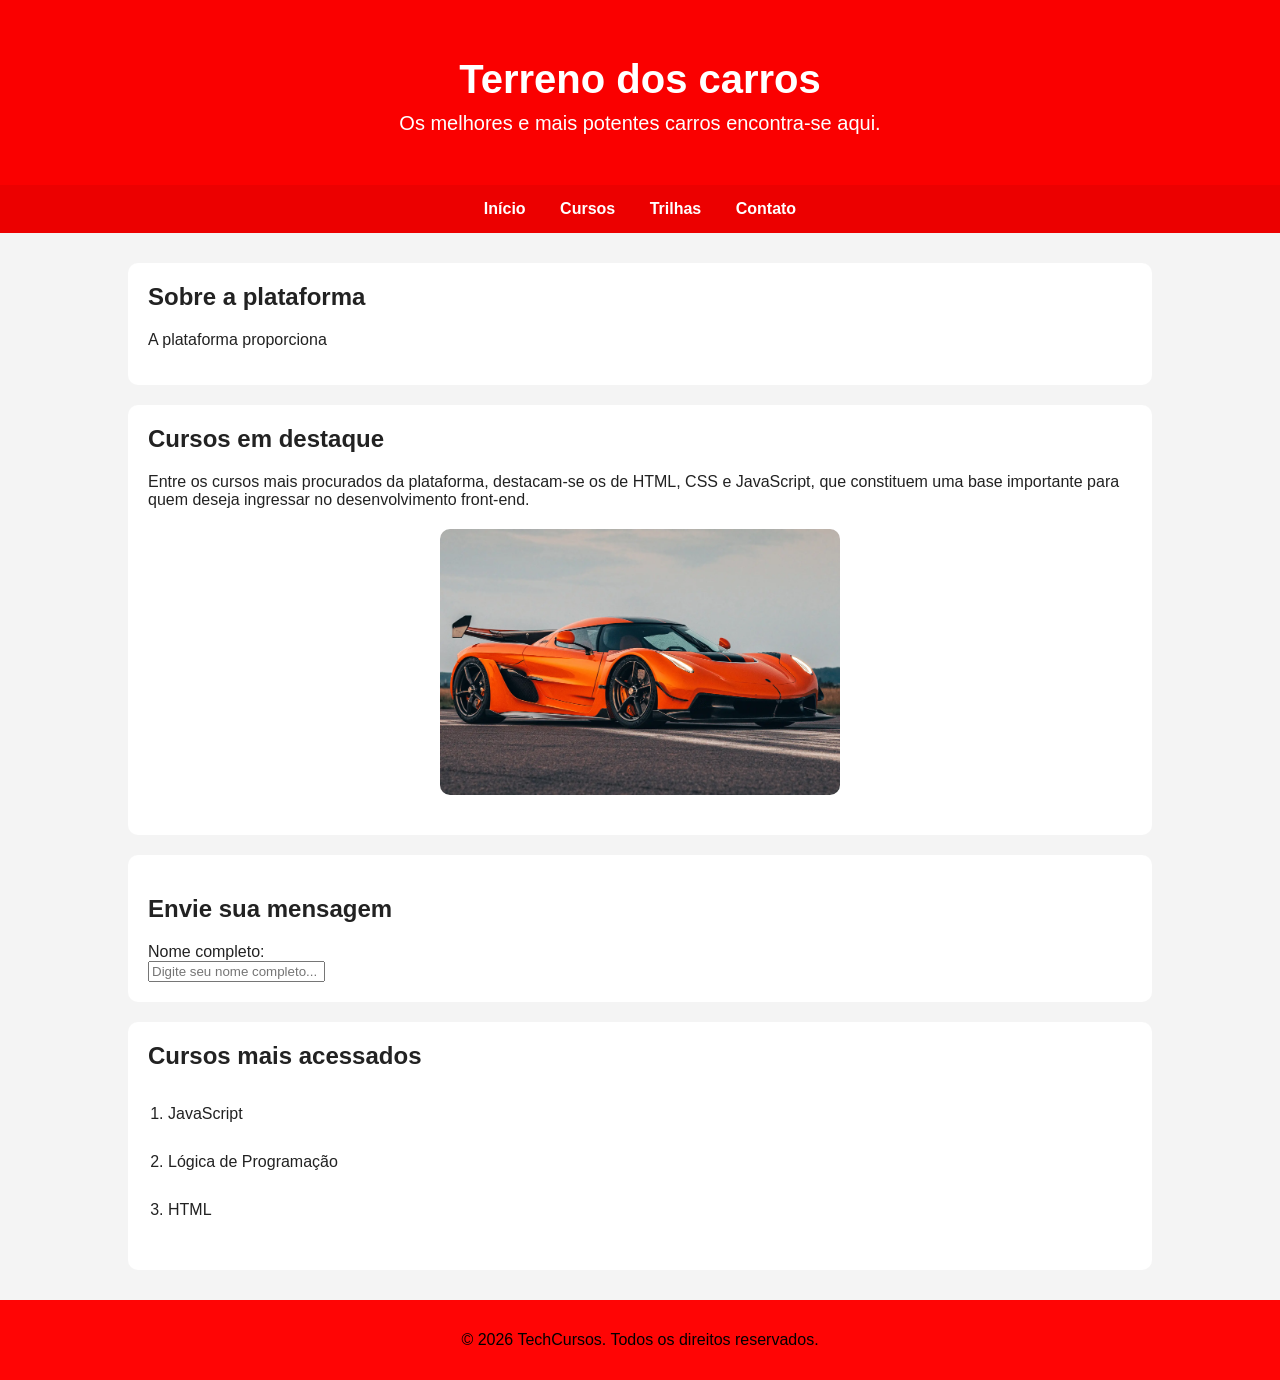
<file: Trabalho/index.html>
<!DOCTYPE html>
<html lang="pt-BR">
<head>
    <meta charset="UTF-8">
    <meta name="viewport" content="width=device-width, initial-scale=1.0">
    <link rel="stylesheet" href="css/index.css">
    <title>Plataforma TechCursos</title>
</head>
<body>
    <header id="topo-site">
        <h1 class="titulo-principal">Terreno dos carros</h1>
        <p class="subtitulo">
            Os melhores e mais potentes carros encontra-se aqui.
        </p>
    </header>

    <nav class="menu-principal"> 
        <ul class="lista-menu">
            <li><a href="index.html">Início</a></li>
            <li><a href="#">Cursos</a></li>
            <li><a href="#">Trilhas</a></li>
            <li><a href="contato.html">Contato</a></li>
        </ul>
    </nav>

    <main>
        <section class="bloco-conteudo">
            <h2 class="titulo-secao">Sobre a plataforma</h2>
            <p>
                A plataforma proporciona 
            </p>
        </section>

        <section class="bloco-conteudo">
            <h2 class="titulo-secao">Cursos em destaque</h2>
            <p>
                Entre os cursos mais procurados da plataforma, destacam-se os de HTML, CSS e JavaScript,
                que constituem uma base importante para quem deseja ingressar no desenvolvimento front-end.
            </p>

            <figure class="bloco-imagem">
                <img src="./img/image-1024x683.png" alt="Pessoa estudando por meio de materiais online">
            </figure>
            
        </section>

    
        <section class="bloco-conteudo">
            <h2 class="titulo secao">Envie sua mensagem </h2>

            <form>
                <div>
                    <label for="nome">Nome completo:</label>
                    <br>
                    <input type="text" id="nome" name="nome" placeholder="Digite seu nome completo..." required>
                </div>
            </form>
        </section>

        <aside class="bloco-lateral">
            <h2 class="titulo-secao">Cursos mais acessados</h2>
            <ol class="lista-ordenada">
                <li>JavaScript</li>
                <li>Lógica de Programação</li>
                <li>HTML</li>
            </ol>
        </aside>
    </main>

    <footer id="rodape-site">
        <p>&copy; 2026 TechCursos. Todos os direitos reservados.</p>
    </footer>
</body>
</html>
</file>
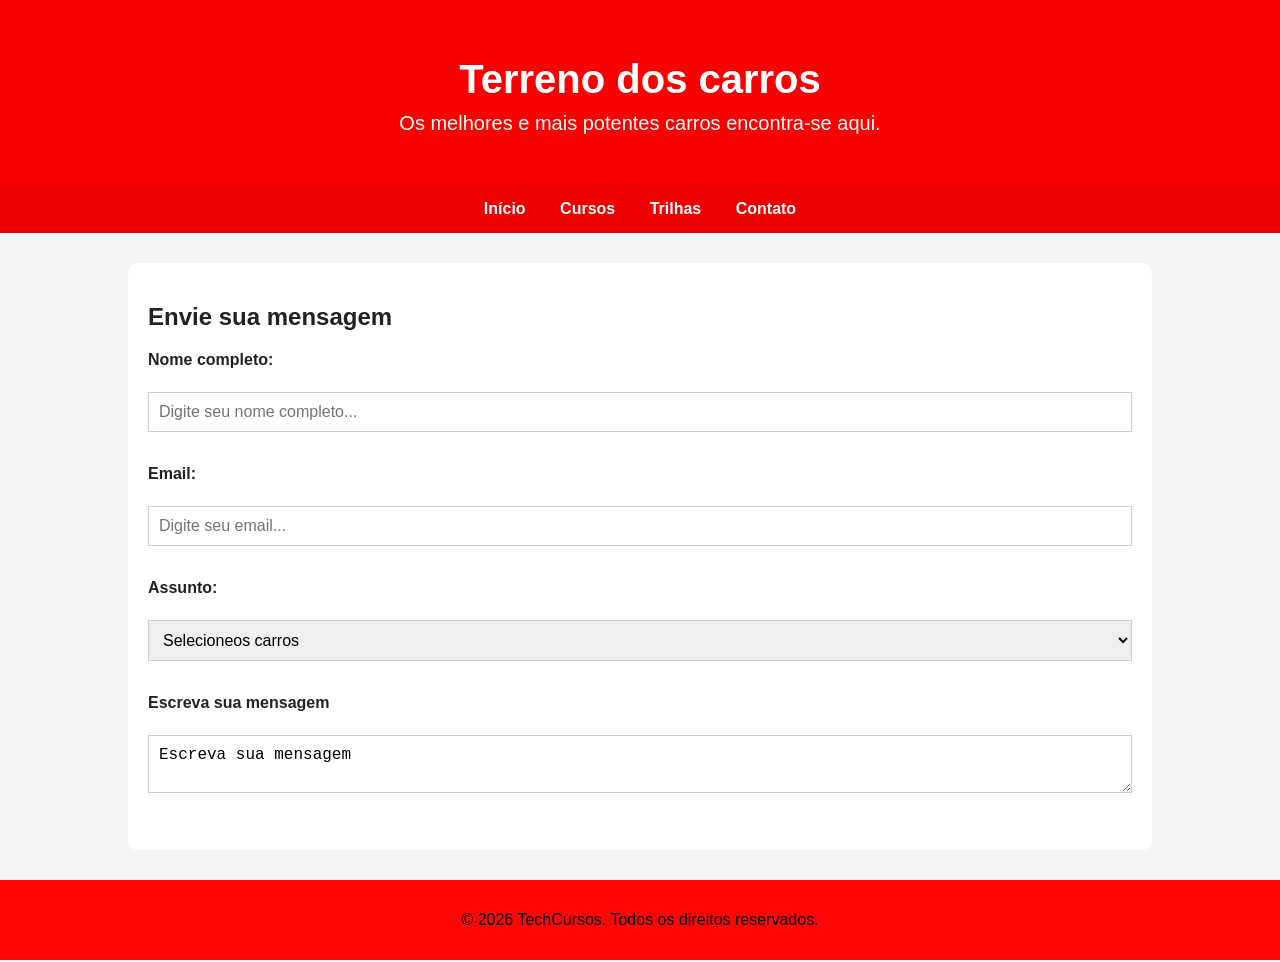
<file: Trabalho/contato.html>
<!DOCTYPE html>
<html lang="pt-BR">

<head>
    <meta charset="UTF-8">
    <meta name="viewport" content="width=device-width, initial-scale=1.0">
    <link rel="stylesheet" href="css/contato.css">
    <title>Plataforma TechCursos</title>
</head>

<body>
    <header id="topo-site">
        <h1 class="titulo-principal">Terreno dos carros</h1>
        <p class="subtitulo">
            Os melhores e mais potentes carros encontra-se aqui.
        </p>
    </header>

    <nav class="menu-principal">
        <ul class="lista-menu">
            <li><a href="index.html">Início</a></li>
            <li><a href="#">Cursos</a></li>
            <li><a href="#">Trilhas</a></li>
            <li><a href="contato.html">Contato</a></li>
        </ul>
    </nav>

    <main>
        <section class="bloco-conteudo">
            <h2 class="titulo secao">Envie sua mensagem </h2>

            <form>
                <div>
                    <label for="nome">Nome completo:</label>
                    <br>
                    <input type="text" id="nome" name="nome" placeholder="Digite seu nome completo..." required>
                </div>
                <br>

                <div>
                    <label for="nome">Email:</label>
                    <br>
                    <input type="email" id="eamil" name="email" placeholder="Digite seu email..." required>
                </div>
                <br>

                <div>
                    <label for="assunto">Assunto:</label>
                    <br>
                    <select id="assunto" name="assunto">
                        <option value="">Selecioneos carros</option>
                        <option valeu="duvida">Duvidas sobre os carros</option>
                        <option value="suporte">Suporte técnico</option>
                        <option value="Outros">outros</option>

                    </select>
                </div>
                <br>

                <div>
                    <label for="mensagem">Escreva sua mensagem</label>
                    <br>
                    <textarea id="mensagem" name="mensagem" rows="2"
                        placeholder="Escreva aqui...">Escreva sua mensagem</textarea>
                </div>
                <br>
                

            </form>

        </section>

    </main>


    <footer id="rodape-site">
        <p>&copy; 2026 TechCursos. Todos os direitos reservados.</p>
    </footer>
</body>

</html>
</file>
<file: Trabalho/css/index.css>
body {
    background-color: #f4f4f4;
    color: #222222;
    font-family: Arial, Helvetica, sans-serif;
    margin: 0;
}

#topo-site {
    background-color: #fa0000;
    color: white;
    text-align: center;
    padding: 30px 20px;
}

.titulo-principal {
    font-size: 40px;
    margin-bottom: 10px;
}

.subtitulo {
    font-size: 20px;
    margin-top: 0;
}

.menu-principal {
    background-color: #ec0000;
    padding: 15px;
}

.lista-menu {
    list-style: none;
    text-align: center;
    margin: 0;
    padding: 0;
}

.lista-menu li {
    display: inline;
    margin: 0 15px;
}

.lista-menu a {
    color: white;
    text-decoration: none;
    font-weight: bold;
}

main {
    width: 80%;
    margin: 30px auto;
}

.bloco-conteudo,
.bloco-lateral {
    background-color: white;
    padding: 20px;
    margin-top: 20px;
    border-radius: 10px;
}

.titulo-secao {
    color: #222222;
    margin-top: 0;
}

.bloco-imagem{
    text-align:center;
    margin-top: 20px;
}

.bloco-imagem img{
    width:500%;
    max-width: 400px;
    border-radius: 10px;
    
}

.lista-ordenada{
    line-height: 3.0;
    padding-left: 20px;
}

#rodape-site{
    background-color: #ff0505;
    color:#000000;
    text-align: center;
    padding:15px;
}
</file>
<file: Trabalho/css/contato.css>
body {
    background-color: #f4f4f4;
    color: #222222;
    font-family: Arial, Helvetica, sans-serif;
    margin: 0;
}

#topo-site {
    background-color: #fa0000;
    color: white;
    text-align: center;
    padding: 30px 20px;
}

.titulo-principal {
    font-size: 40px;
    margin-bottom: 10px;
}

.subtitulo {
    font-size: 20px;
    margin-top: 0;
}

.menu-principal {
    background-color: #ec0000;
    padding: 15px;
}

.lista-menu {
    list-style: none;
    text-align: center;
    margin: 0;
    padding: 0;
}

.lista-menu li {
    display: inline;
    margin: 0 15px;
}

.lista-menu a {
    color: white;
    text-decoration: none;
    font-weight: bold;
}

main {
    width: 80%;
    margin: 30px auto;
}

.bloco-conteudo {
background-color: white;
    padding: 20px;
    margin-top: 20px;
    border-radius: 10px;
}
 form div{
    margin-bottom:15px;
 }

 label {
    font-weight: bold;
    display: block;
    margin-bottom: 5px;
 }

 input,
 select,
 textarea {
    width: 100%;
    padding: 10px;
    border: 1px solid #cccccc;
    font-size: 16px;
    box-sizing: border-box;

 }

 textarea {
    resize: vertical;
 }

 button{
    background-color: #1f4e79;
    color:white
    border: none;
    padding: 12px 20px;
    border-radius:6px;
    
 }

#rodape-site{
    background-color: #ff0505;
    color:#000000;
    text-align: center;
    padding:15px;
}
</file>
